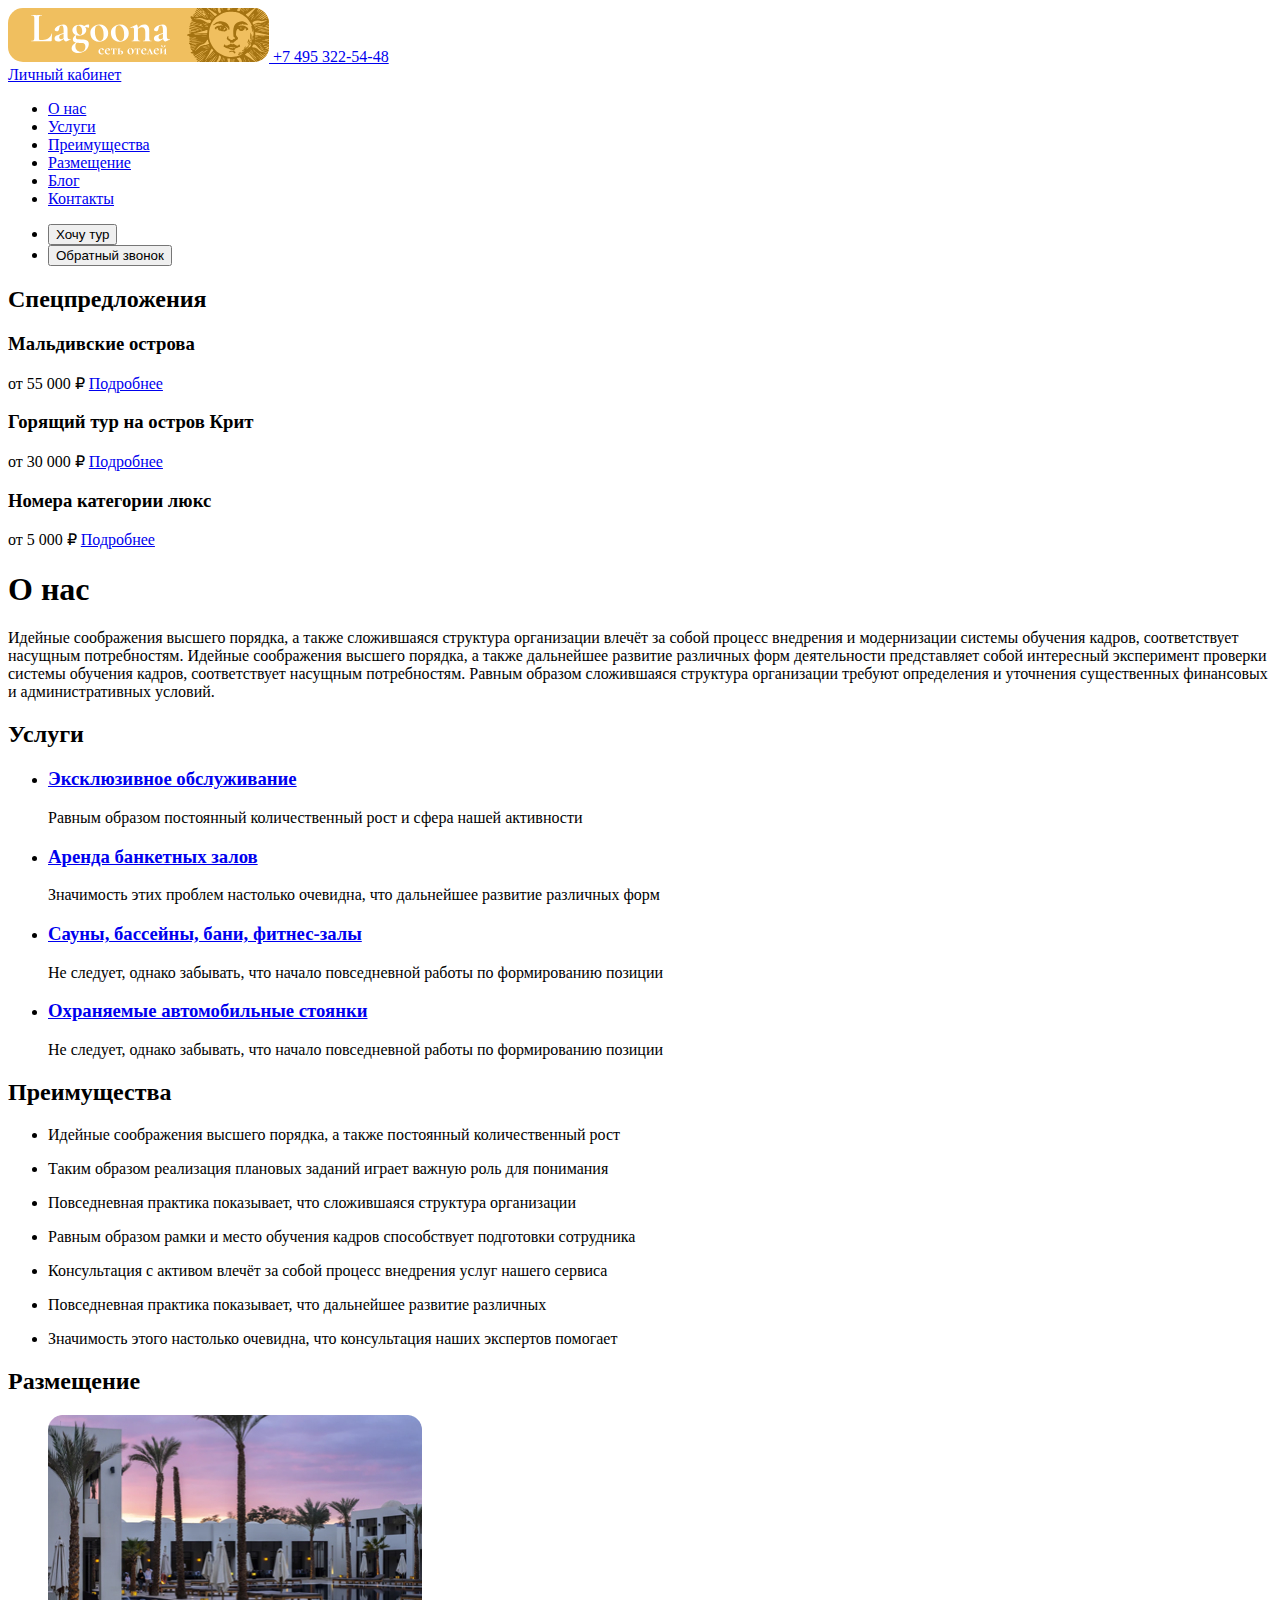
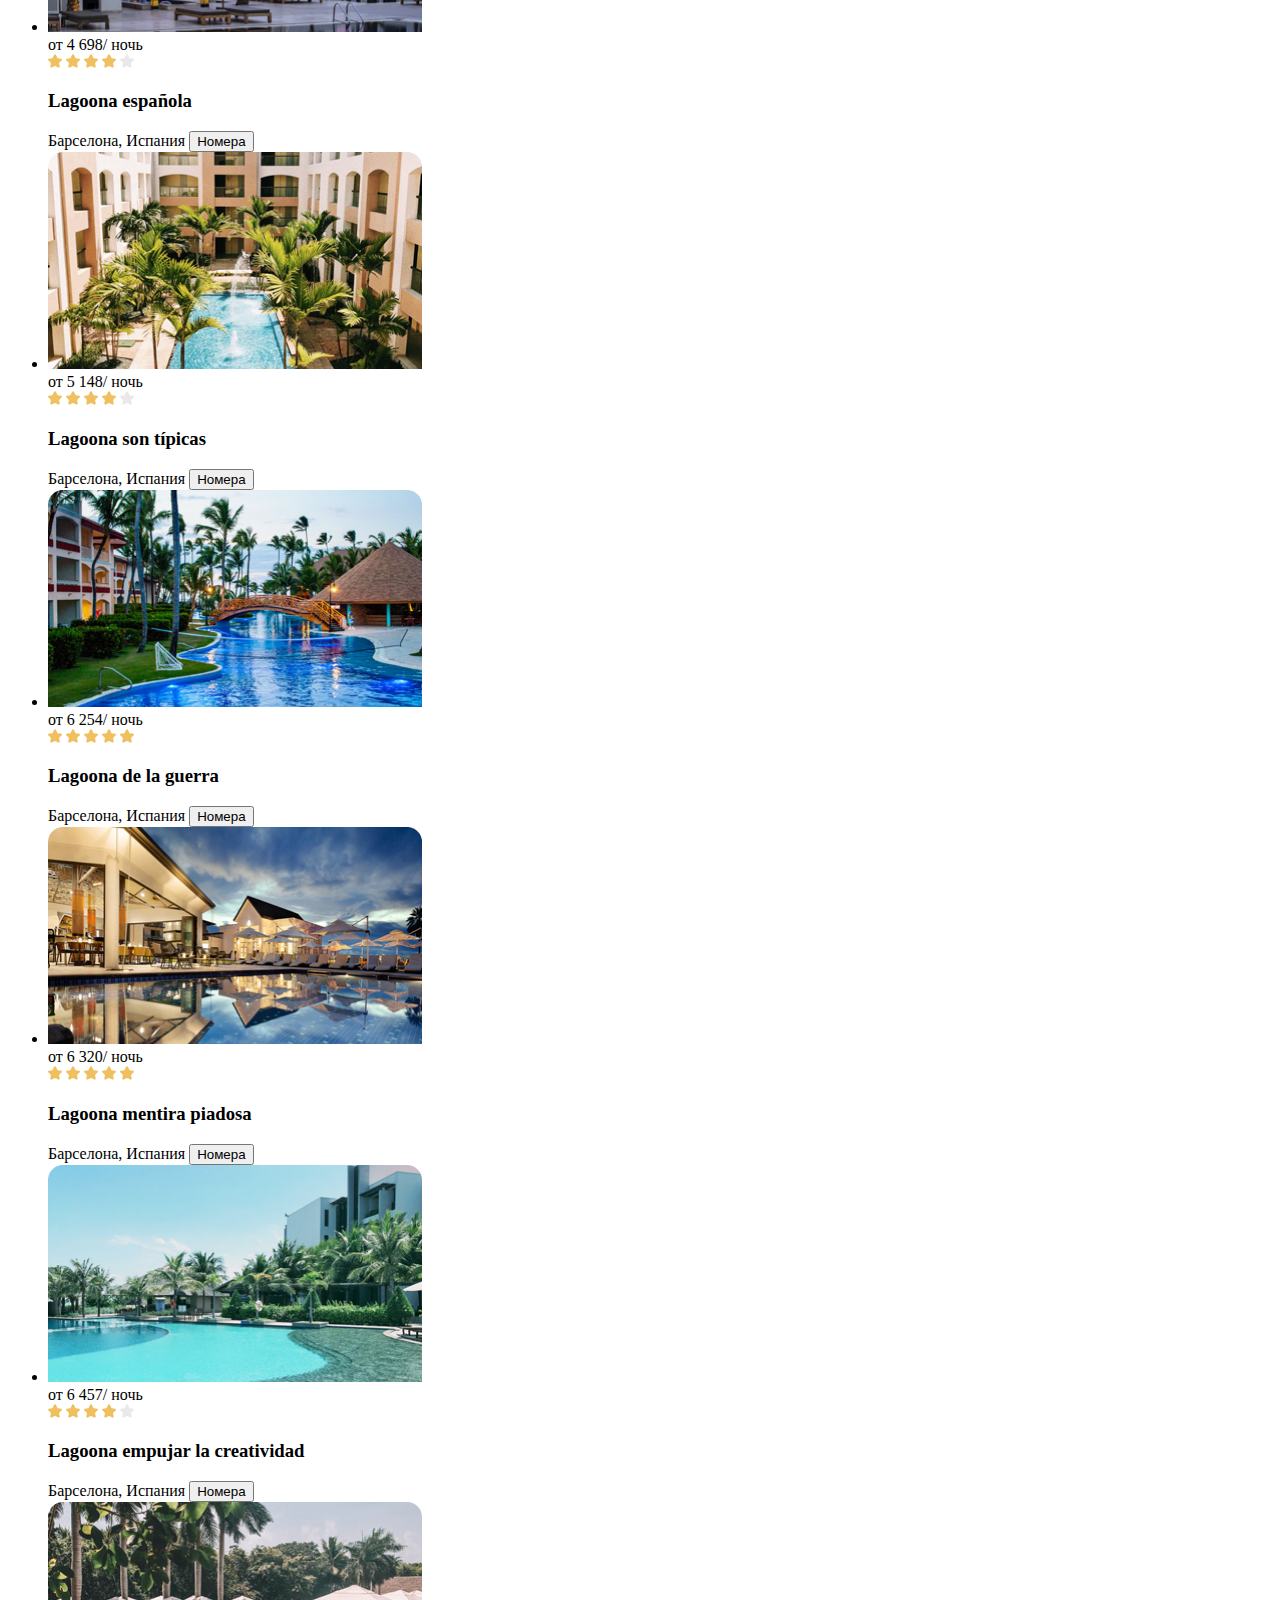
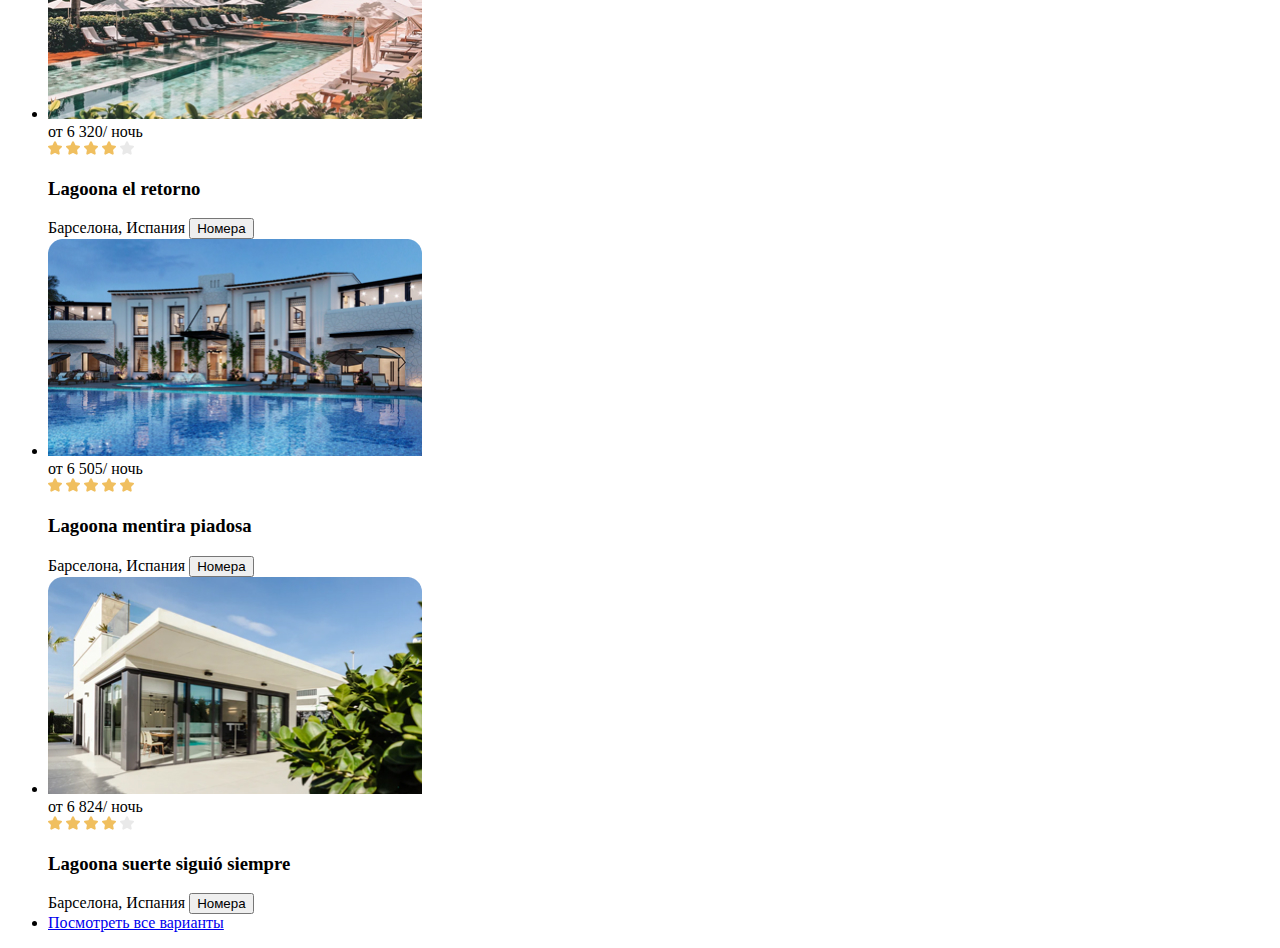
<file: 06_layout-html/hotels.html>
<!DOCTYPE html>
<html lang="en">

<head>
  <meta charset="UTF-8">
  <meta http-equiv="X-UA-Compatible" content="IE=edge">
  <meta name="viewport" content="width=device-width, initial-scale=1.0">
  <title>Отели</title>

</head>

<body>
  <header class="header">
    <div class="container">
      <div class="header-top">
        <div class="header-left">
          <a class="header-logo" href="#">
            <img src="img/logo.svg" alt="Logo">
          </a>
          <a class="header-phone" href="tel:74953225448">
            +7 495 322-54-48
          </a>
        </div>
        <div class="header-right">
          <a class="login-link" href="#">
            Личный кабинет
          </a>
        </div>
      </div>



      <div class="header-bottom">
        <div class="header-left">
          <nav class="navigation">
            <ul class="navigation-list">
              <li class="navigation-item">
                <a class="navigation-link" href="#about-us">
                  О&nbsp;нас
                </a>
              </li>
              <li class="navigation-item">
                <a class="navigation-link" href="#services">
                  Услуги
                </a>
              </li>
              <li class="navigation-item">
                <a class="navigation-link" href="#advantages">
                  Преимущества
                </a>
              </li>
              <li class="navigation-item">
                <a class="navigation-link" href="#placements">
                  Размещение
                </a>
              </li>
              <li class="navigation-item">
                <a class="navigation-link" href="#">
                  Блог
                </a>
              </li>
              <li class="navigation-item">
                <a class="navigation-link" href="#">
                  Контакты
                </a>
              </li>
            </ul>
          </nav>
        </div>

        <div class="header-bottom-right">
          <ul class="header-btn-bottom-right">
            <li class="navigation-item">
              <button class="btn btn-book">
                Хочу тур
              </button>
            </li>
            <li class="navigation-item">
              <button class="btn btn-callback">
                Обратный звонок
              </button>
            </li>
          </ul>
        </div>
      </div>
    </div>
  </header>


  <!-- Тут картинки бэкграундные, потому что не контентые -->
  <main>
    <section class="content">
      <h2 class="header-title">
        Спецпредложения
      </h2>
      <div class="offer">
        <h3 class="offer-title">
          Мальдивские острова
        </h3>
        <span class="offer-price">
          от&nbsp;55&nbsp;000&nbsp;₽
        </span>
        <a class="more-link" href="#">
          Подробнее
        </a>
      </div>
      <div class="offer">
        <h3 class="offer-title">
          Горящий тур на&nbsp;остров Крит
        </h3>
        <span class="offer-price">
          от&nbsp;30&nbsp;000&nbsp;₽
        </span>
        <a class="more-link" href="#">
          Подробнее
        </a>
      </div>
      <div class="offer">
        <h3 class="offer-title">
          Номера категории люкс
        </h3>
        <span class="offer-price">
          от&nbsp;5&nbsp;000&nbsp;₽
        </span>
        <a class="more-link" href="#">
          Подробнее
        </a>
      </div>
    </section>

    <section id="about-us" class="about-us">
      <div class="container">
        <h1 class="container-title">
          О&nbsp;нас
        </h1>
        <p class="container-desc">
          Идейные соображения высшего порядка, а&nbsp;также сложившаяся структура организации влечёт за&nbsp;собой
          процесс
          внедрения и&nbsp;модернизации системы обучения кадров, соответствует насущным потребностям. Идейные
          соображения
          высшего порядка, а&nbsp;также дальнейшее развитие различных форм деятельности представляет собой интересный
          эксперимент проверки системы обучения кадров, соответствует насущным потребностям. Равным образом сложившаяся
          структура организации требуют определения и&nbsp;уточнения существенных финансовых
          и&nbsp;административных условий.
        </p>
      </div>
    </section>

    <section id="services" class="services">
      <div class="container">
        <h2 class="container-title">
          Услуги
        </h2>
        <ul class="services">
          <li class="services-desc">
            <h3 class="service-title">
              <a href="#" class="service-item">
                Эксклюзивное обслуживание
              </a>
            </h3>
            <p class="service-desc">
              Равным образом постоянный количественный рост и&nbsp;сфера нашей активности
            </p>
          </li>
          <li class="services-desc">
            <h3 class="service-title">
              <a href="#" class="service-item">
                Аренда банкетных залов
              </a>
            </h3>
            <p class="service-desc">
              Значимость этих проблем настолько очевидна, что дальнейшее развитие различных форм
            </p>
          </li>

          <li class="services-desc">
            <h3 class="service-title">
              <a href="#" class="service-item">
                Сауны, бассейны, бани, фитнес-залы
              </a>
            </h3>
            <p class="service-desc">
              Не&nbsp;следует, однако забывать, что начало повседневной работы по&nbsp;формированию позиции
            </p>
          </li>

          <li class="services-desc">
            <h3 class="service-title">
              <a href="#" class="service-item">
                Охраняемые автомобильные стоянки
              </a>
            </h3>
            <p class="service-desc">
              Не&nbsp;следует, однако забывать, что начало повседневной работы по&nbsp;формированию позиции
            </p>
          </li>
        </ul>
      </div>
    </section>

    <section id="advantages" class="advantages">
      <div class="container">
        <h2 class="container-title">
          Преимущества
        </h2>
        <ul class="advantages-list">
          <li class="advantage">
            <p class="advantage-desc">
              Идейные соображения высшего порядка,
              а&nbsp;также постоянный количественный рост
            </p>
          </li>
          <li class="advantage">
            <p class="advantage-desc">
              Таким образом реализация плановых заданий играет важную роль для понимания
            </p>
          </li>
          <li class="advantage">
            <p class="advantage-desc">
              Повседневная практика показывает, что сложившаяся структура организации
            </p>
          </li>
          <li class="advantage">

            <p class="advantage-desc">
              Равным образом рамки и&nbsp;место обучения кадров способствует подготовки сотрудника
            </p>
          </li>
          <li class="advantage">
            <p class="advantage-desc">
              Консультация с&nbsp;активом влечёт за&nbsp;собой процесс внедрения услуг нашего сервиса
            </p>
          </li>
          <li class="advantage">
            <p class="advantage-desc">
              Повседневная практика показывает, что дальнейшее развитие различных
            </p>
          </li>
          <li class="advantage">
            <p class="advantage-desc">
              Значимость этого настолько очевидна, что консультация наших экспертов помогает
            </p>
          </li>
        </ul>
      </div>
    </section>

    <section id="placements" class="placements">
      <div class="container">
        <h2>
          Размещение
        </h2>
        <ul class="placement-first">
          <li class="placement-item">
            <img src="img/hotel-1.jpg" alt="Lagoona española">
            <div class="price">
              <span class="off">от <span class="price">4 698</span>/ ночь </span>
              <div class="stars">
                <img src="img/full-star.svg" alt="Рейтинг отеля 4 из 5">
                <img src="img/full-star.svg" alt="">
                <img src="img/full-star.svg" alt="">
                <img src="img/full-star.svg" alt="">
                <img src="img/empty-star.svg" alt="">
              </div>
            </div>
            <h3 class="header-placement">
              Lagoona espa&ntilde;ola
            </h3>
            <span class="location off"> Барселона, Испания</span>
            <button class="placement-book">
              Номера
            </button>
          </li>

          <li class="placement-item">
            <img src="img/hotel-2.jpg" alt="Lagoona son típicas">
            <div class="price">
              <span class="off">от <span class="price">5 148</span>/ ночь </span>
              <div class="stars">
                <img src="img/full-star.svg" alt="Рейтинг отеля 4 из 5">
                <img src="img/full-star.svg" alt="">
                <img src="img/full-star.svg" alt="">
                <img src="img/full-star.svg" alt="">
                <img src="img/empty-star.svg" alt="">
              </div>
            </div>
            <h3 class="header-placement">
              Lagoona son t&iacute;picas
            </h3>
            <span class="location off"> Барселона, Испания</span>
            <button class="placement-book">
              Номера
            </button>
          </li>

          <li class="placement-item">
            <img src="img/hotel-3.jpg" alt="Lagoona de la guerra">
            <div class="price">
              <span class="off">от <span class="price">6 254</span>/ ночь </span>
              <div class="stars">
                <img src="img/full-star.svg" alt="Рейтинг отеля 5 из 5">
                <img src="img/full-star.svg" alt="">
                <img src="img/full-star.svg" alt="">
                <img src="img/full-star.svg" alt="">
                <img src="img/full-star.svg" alt="">
              </div>
            </div>
            <h3 class="name-desc">
              Lagoona de&nbsp;la&nbsp;guerra
            </h3>
            <span class="location off"> Барселона, Испания</span>
            <button class="placement-book">
              Номера
            </button>
          </li>

          <li class="placement-item">
            <img src="img/hotel-4.jpg" alt="Lagoona mentira piadosa">
            <div class="price">
              <span class="off">от <span class="price">6 320</span>/ ночь </span>
              <div class="stars">
                <img src="img/full-star.svg" alt="Рейтинг отеля 5 из 5">
                <img src="img/full-star.svg" alt="">
                <img src="img/full-star.svg" alt="">
                <img src="img/full-star.svg" alt="">
                <img src="img/full-star.svg" alt="">
              </div>
            </div>
            <h3 class="name-desc">
              Lagoona mentira piadosa
            </h3>
            <span class="location off"> Барселона, Испания</span>
            <button class="placement-book">
              Номера
            </button>
          </li>

          <li class="placement-item">
            <img src="img/hotel-5.jpg" alt="Lagoona empujar la creatividad">
            <div class="price">
              <span class="off">от <span class="price">6 457</span>/ ночь </span>
              <div class="stars">
                <img src="img/full-star.svg" alt="Рейтинг отеля 4 из 5">
                <img src="img/full-star.svg" alt="">
                <img src="img/full-star.svg" alt="">
                <img src="img/full-star.svg" alt="">
                <img src="img/empty-star.svg" alt="">
              </div>
            </div>
            <h3 class="name-desc">
              Lagoona empujar la&nbsp;creatividad
            </h3>
            <span class="location off"> Барселона, Испания</span>
            <button class="placement-book">
              Номера
            </button>
          </li>

          <li class="placement-item">
            <img src="img/hotel-6.jpg" alt="Lagoona el retorno">
            <div class="price">
              <span class="off">от <span class="price">6 320</span>/ ночь </span>
              <div class="stars">
                <img src="img/full-star.svg" alt="Рейтинг отеля 4 из 5">
                <img src="img/full-star.svg" alt="">
                <img src="img/full-star.svg" alt="">
                <img src="img/full-star.svg" alt="">
                <img src="img/empty-star.svg" alt="">
              </div>
            </div>
            <h3 class="name-desc">
              Lagoona el&nbsp;retorno
            </h3>
            <span class="location off"> Барселона, Испания</span>
            <button class="placement-book">
              Номера
            </button>
          </li>

          <li class="placement-item">
            <img src="img/hotel-7.jpg" alt="Lagoona mentira piadosa">
            <div class="price">
              <span class="off">от <span class="price">6 505</span>/ ночь </span>
              <div class="stars">
                <img src="img/full-star.svg" alt="Рейтинг отеля 5 из 5">
                <img src="img/full-star.svg" alt="">
                <img src="img/full-star.svg" alt="">
                <img src="img/full-star.svg" alt="">
                <img src="img/full-star.svg" alt="">
              </div>
            </div>
            <h3 class="name-desc">
              Lagoona mentira piadosa
            </h3>
            <span class="location off"> Барселона, Испания</span>
            <button class="placement-book">
              Номера
            </button>
          </li>

          <li class="placement-item">
            <img src="img/hotel-8.jpg" alt="Lagoona suerte siguió siempre">
            <div class="price">
              <span class="off">от <span class="price">6 824</span>/ ночь </span>
              <div class="stars">
                <img src="img/full-star.svg" alt="Рейтинг отеля 4 из 5">
                <img src="img/full-star.svg" alt="">
                <img src="img/full-star.svg" alt="">
                <img src="img/full-star.svg" alt="">
                <img src="img/empty-star.svg" alt="">
              </div>
            </div>
            <h3 class="name-desc">
              Lagoona suerte sigui&oacute; siempre
            </h3>
            <span class="location off"> Барселона, Испания</span>
            <button class="placement-book">
              Номера
            </button>
          </li>

          <li class="placement-item">
            <a href="#">
              <span class="placement-more">
                Посмотреть все варианты
                <!-- Тут картинка бэкграундом, потому что не контентная -->
              </span>
            </a>
          </li>
        </ul>
      </div>

    </section>
  </main>
</body>

</html>
</file>
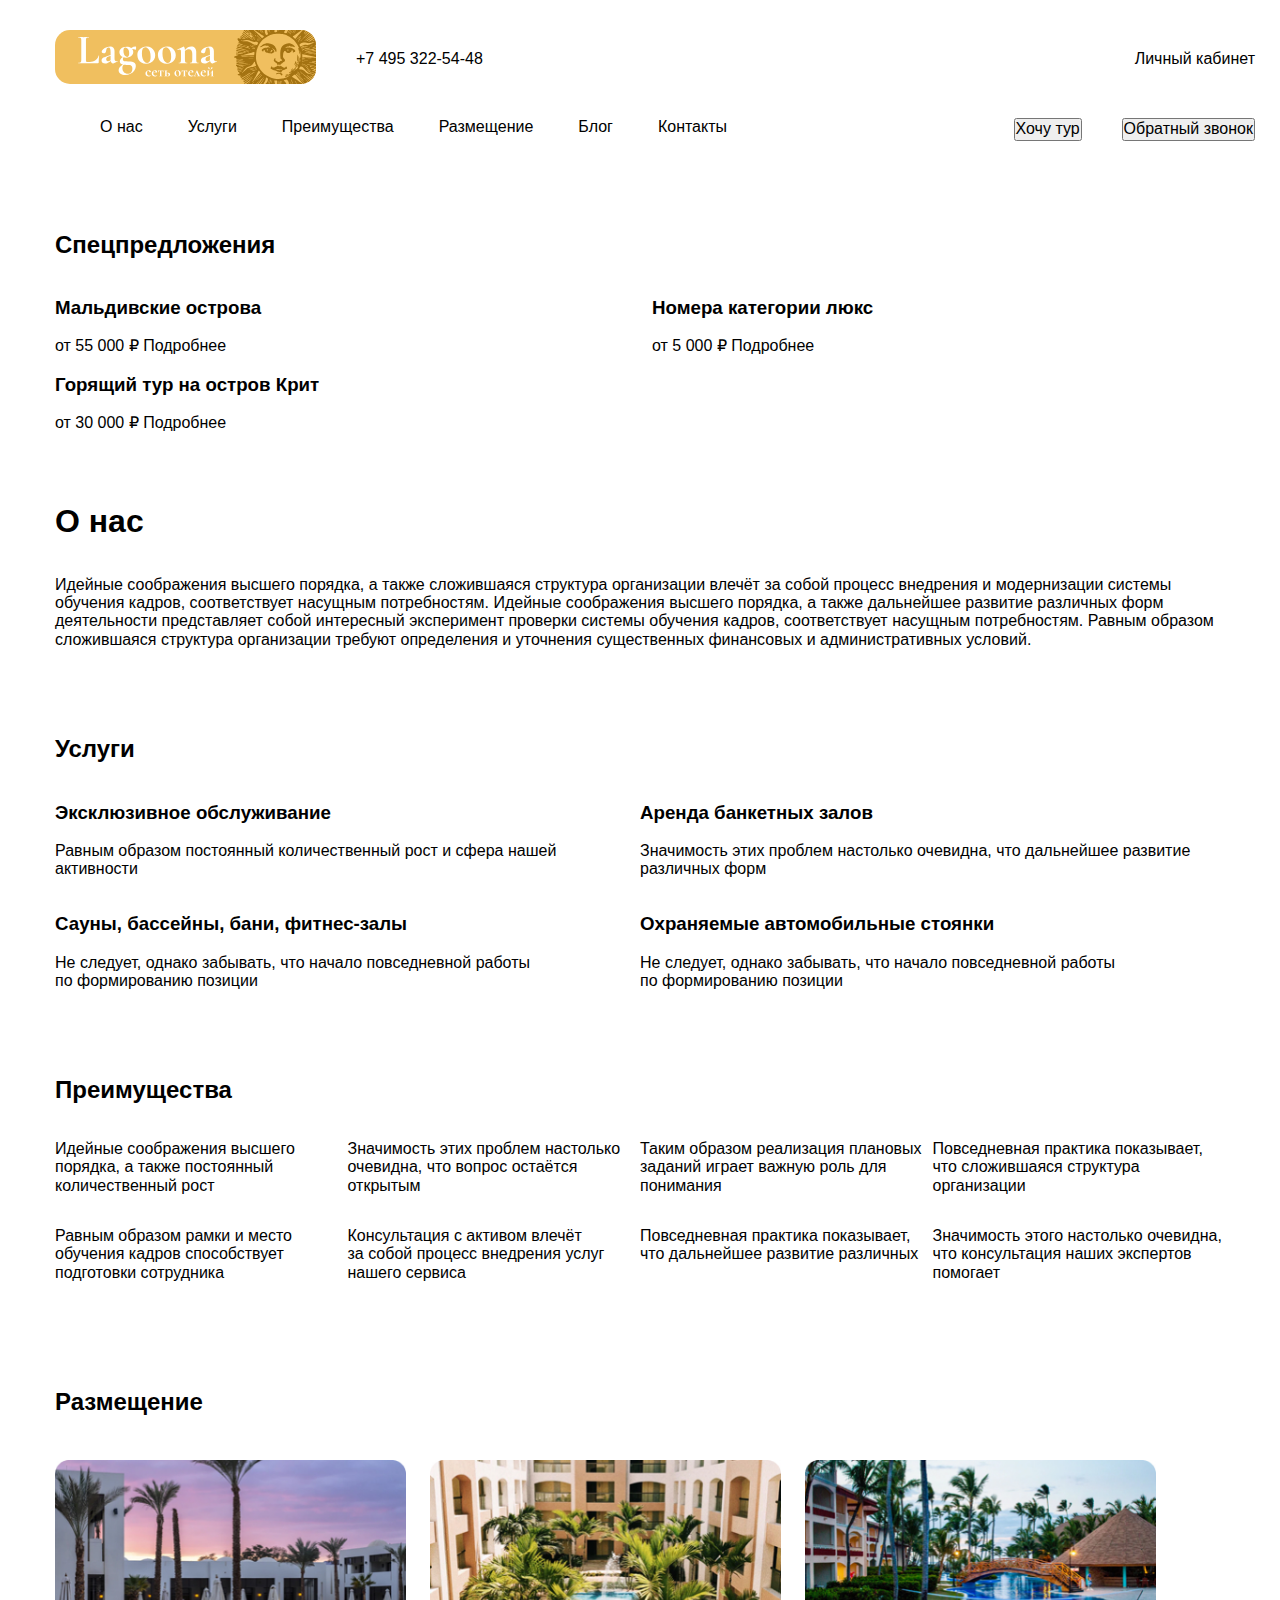
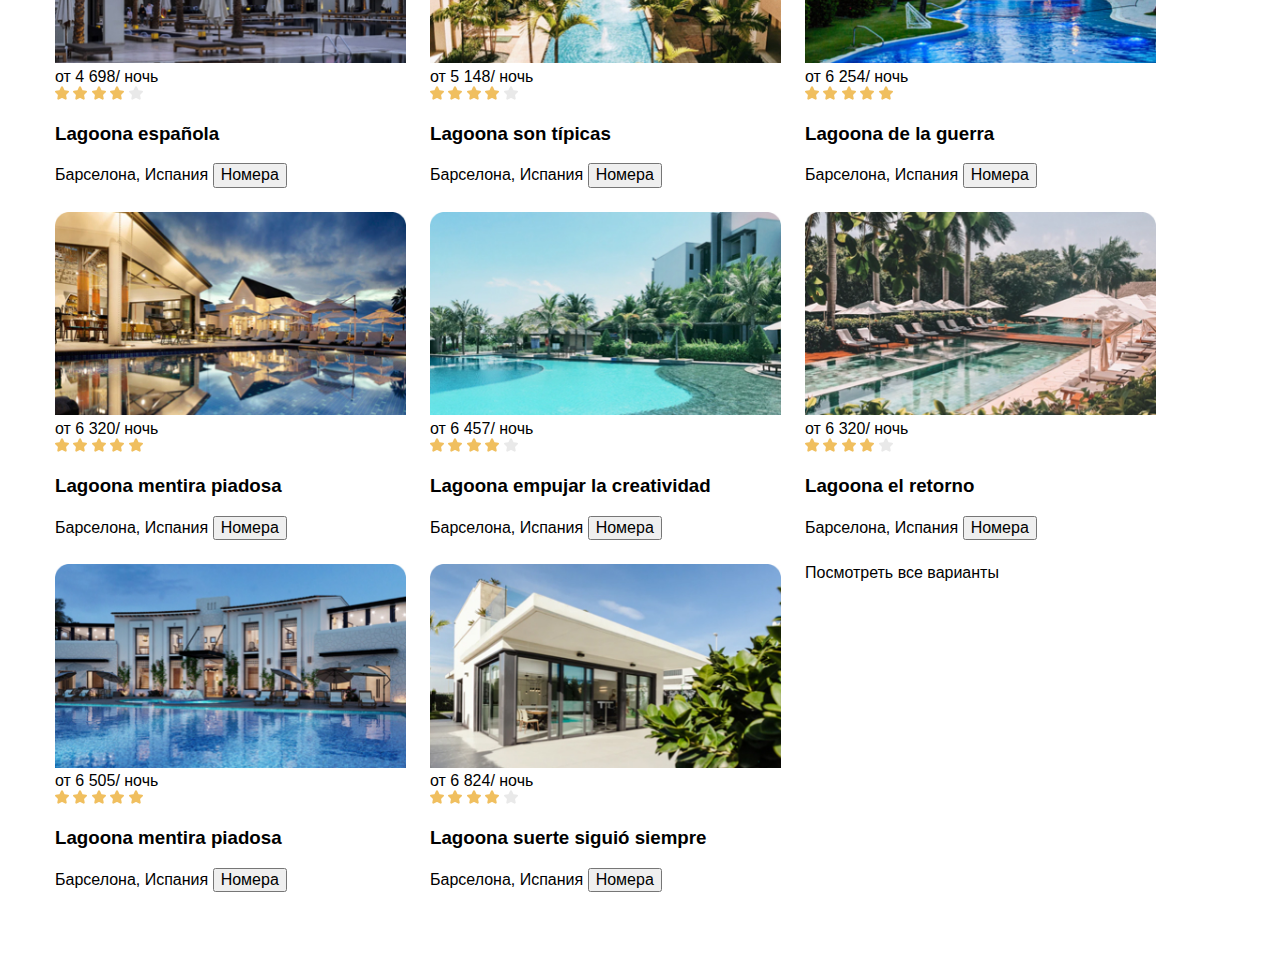
<file: 07_layout-flexbox/hotels.html>
<!DOCTYPE html>
<html lang="en">

<head>
  <meta charset="UTF-8">
  <meta http-equiv="X-UA-Compatible" content="IE=edge">
  <meta name="viewport" content="width=device-width, initial-scale=1.0">
  <title>Отели</title>
  <link rel="stylesheet" href="css/normalize.css">
  <link rel="stylesheet" href="css/style.css">
</head>

<body>
  <header class="header">
    <div class="container header-container flex">
      <div class="header-top flex">
        <div class="header-left flex">
          <a class="header-logo" href="#">
            <img src="img/logo.svg" alt="Logo">
          </a>
          <a class="header-phone" href="tel:74953225448">
            +7 495 322-54-48
          </a>
        </div>
        <div class="header-right flex">
          <a class="login-link" href="#">
            Личный кабинет
          </a>
        </div>
      </div>



      <div class="header-bottom flex">
        <div class="header-bottom-left flex">
          <nav class="header-navigation ">
            <ul class="navigation-list list-reset flex">
              <li class="navigation-item">
                <a class="navigation-link" href="#about-us">
                  О&nbsp;нас
                </a>
              </li>
              <li class="navigation-item">
                <a class="navigation-link" href="#services">
                  Услуги
                </a>
              </li>
              <li class="navigation-item">
                <a class="navigation-link" href="#advantages">
                  Преимущества
                </a>
              </li>
              <li class="navigation-item">
                <a class="navigation-link" href="#placements">
                  Размещение
                </a>
              </li>
              <li class="navigation-item">
                <a class="navigation-link" href="#">
                  Блог
                </a>
              </li>
              <li class="navigation-item">
                <a class="navigation-link" href="#">
                  Контакты
                </a>
              </li>
            </ul>
          </nav>
        </div>

        <div class="header-bottom-right flex">
          <ul class="header-btn-bottom-right list-reset flex">
            <li class="navigation-item-btn">
              <button class="btn btn-book btn-reset">
                Хочу тур
              </button>
            </li>
            <li class="navigation-item">
              <button class="btn btn-callback btn-reset">
                Обратный звонок
              </button>
            </li>
          </ul>
        </div>
      </div>
    </div>
  </header>


  <!-- Тут картинки бэкграундные, потому что не контентые -->
  <main>
    <section class="offer section-offset">
      <div class="container offer-list flex">
      <h2 class="header-title">
        Спецпредложения
      </h2>
      <div class="card-box flex">
      <div class="left-cards">
      <div class="offer-box ">
        <h3 class="offer-title">
          Мальдивские острова
        </h3>
        <span class="offer-price">
          от&nbsp;55&nbsp;000&nbsp;₽
        </span>
        <a class="more-link" href="#">
          Подробнее
        </a>
      </div>
      <div class="offer-box">
        <h3 class="offer-title">
          Горящий тур на&nbsp;остров Крит
        </h3>
        <span class="offer-price">
          от&nbsp;30&nbsp;000&nbsp;₽
        </span>
        <a class="more-link" href="#">
          Подробнее
        </a>
        </div>
      </div>
      <div class="right-cards">
      <div class="offer-box-right">
        <h3 class="offer-title">
          Номера категории люкс
        </h3>
        <span class="offer-price">
          от&nbsp;5&nbsp;000&nbsp;₽
        </span>
        <a class="more-link" href="#">
          Подробнее
        </a>
      </div>
    </div>
        </div>
        </div>

    </section>

    <section id="about-us" class="about-us section-offset">
      <div class="container about-us-block flex">
        <h1 class="section-title">
          О&nbsp;нас
        </h1>
        <p class="container-desc">
          Идейные соображения высшего порядка, а&nbsp;также сложившаяся структура организации влечёт за&nbsp;собой
          процесс
          внедрения и&nbsp;модернизации системы обучения кадров, соответствует насущным потребностям. Идейные
          соображения
          высшего порядка, а&nbsp;также дальнейшее развитие различных форм деятельности представляет собой интересный
          эксперимент проверки системы обучения кадров, соответствует насущным потребностям. Равным образом сложившаяся
          структура организации требуют определения и&nbsp;уточнения существенных финансовых
          и&nbsp;административных условий.
        </p>
      </div>
    </section>

    <section id="services" class="services section-offset">
      <div class="container services-container ">
        <h2 class="section-title">
          Услуги
        </h2>
        <ul class="services list-reset flex">
          <li class="services-desc">
            <h3 class="service-title">
              <a href="#" class="service-item">
                Эксклюзивное обслуживание
              </a>
            </h3>
            <p class="service-desc">
              Равным образом постоянный количественный рост и&nbsp;сфера нашей активности
            </p>
          </li>
          <li class="services-desc">
            <h3 class="service-title">
              <a href="#" class="service-item">
                Аренда банкетных залов
              </a>
            </h3>
            <p class="service-desc">
              Значимость этих проблем настолько очевидна, что дальнейшее развитие различных форм
            </p>
          </li>

          <li class="services-desc">
            <h3 class="service-title">
              <a href="#" class="service-item">
                Сауны, бассейны, бани, фитнес-залы
              </a>
            </h3>
            <p class="service-desc">
              Не&nbsp;следует, однако забывать, что начало повседневной работы по&nbsp;формированию позиции
            </p>
          </li>

          <li class="services-desc">
            <h3 class="service-title">
              <a href="#" class="service-item">
                Охраняемые автомобильные стоянки
              </a>
            </h3>
            <p class="service-desc">
              Не&nbsp;следует, однако забывать, что начало повседневной работы по&nbsp;формированию позиции
            </p>
          </li>
        </ul>
      </div>
    </section>

    <section id="advantages" class="advantages section-offset">
      <div class="container">
        <h2 class="section-title">
          Преимущества
        </h2>
        <ul class="advantages-list list-reset flex">
          <li class="advantage">
            <p class="advantage-desc">
              Идейные соображения высшего порядка,
              а&nbsp;также постоянный количественный рост
            </p>
          </li>
          <li class="advantage">
            <p class="advantage-desc">
              Значимость этих проблем настолько очевидна, что вопрос остаётся открытым
            </p>
          </li>
          <li class="advantage">
            <p class="advantage-desc">
              Таким образом реализация плановых заданий играет важную роль для понимания
            </p>
          </li>
          <li class="advantage">
            <p class="advantage-desc">
              Повседневная практика показывает, что сложившаяся структура организации
            </p>
          </li>
          <li class="advantage">

            <p class="advantage-desc">
              Равным образом рамки и&nbsp;место обучения кадров способствует подготовки сотрудника
            </p>
          </li>
          <li class="advantage">
            <p class="advantage-desc">
              Консультация с&nbsp;активом влечёт за&nbsp;собой процесс внедрения услуг нашего сервиса
            </p>
          </li>
          <li class="advantage">
            <p class="advantage-desc">
              Повседневная практика показывает, что дальнейшее развитие различных
            </p>
          </li>
          <li class="advantage">
            <p class="advantage-desc">
              Значимость этого настолько очевидна, что консультация наших экспертов помогает
            </p>
          </li>
        </ul>
      </div>
    </section>

    <section id="placements" class="placements section-offset">
      <div class="container">
        <h2>
          Размещение
        </h2>
        <ul class="placement list-reset flex">
          <li class="placement-item">
            <img src="img/hotel-1.jpg" alt="Lagoona española">
            <div class="price">
              <span class="off">от <span class="price">4 698</span>/ ночь </span>
              <div class="stars">
                <img src="img/full-star.svg" alt="Рейтинг отеля 4 из 5">
                <img src="img/full-star.svg" alt="">
                <img src="img/full-star.svg" alt="">
                <img src="img/full-star.svg" alt="">
                <img src="img/empty-star.svg" alt="">
              </div>
            </div>
            <h3 class="header-placement">
              Lagoona espa&ntilde;ola
            </h3>
            <span class="location off"> Барселона, Испания</span>
            <button class="placement-book">
              Номера
            </button>
          </li>

          <li class="placement-item">
            <img src="img/hotel-2.jpg" alt="Lagoona son típicas">
            <div class="price">
              <span class="off">от <span class="price">5 148</span>/ ночь </span>
              <div class="stars">
                <img src="img/full-star.svg" alt="Рейтинг отеля 4 из 5">
                <img src="img/full-star.svg" alt="">
                <img src="img/full-star.svg" alt="">
                <img src="img/full-star.svg" alt="">
                <img src="img/empty-star.svg" alt="">
              </div>
            </div>
            <h3 class="header-placement">
              Lagoona son t&iacute;picas
            </h3>
            <span class="location off"> Барселона, Испания</span>
            <button class="placement-book">
              Номера
            </button>
          </li>

          <li class="placement-item">
            <img src="img/hotel-3.jpg" alt="Lagoona de la guerra">
            <div class="price">
              <span class="off">от <span class="price">6 254</span>/ ночь </span>
              <div class="stars">
                <img src="img/full-star.svg" alt="Рейтинг отеля 5 из 5">
                <img src="img/full-star.svg" alt="">
                <img src="img/full-star.svg" alt="">
                <img src="img/full-star.svg" alt="">
                <img src="img/full-star.svg" alt="">
              </div>
            </div>
            <h3 class="name-desc">
              Lagoona de&nbsp;la&nbsp;guerra
            </h3>
            <span class="location off"> Барселона, Испания</span>
            <button class="placement-book">
              Номера
            </button>
          </li>

          <li class="placement-item">
            <img src="img/hotel-4.jpg" alt="Lagoona mentira piadosa">
            <div class="price">
              <span class="off">от <span class="price">6 320</span>/ ночь </span>
              <div class="stars">
                <img src="img/full-star.svg" alt="Рейтинг отеля 5 из 5">
                <img src="img/full-star.svg" alt="">
                <img src="img/full-star.svg" alt="">
                <img src="img/full-star.svg" alt="">
                <img src="img/full-star.svg" alt="">
              </div>
            </div>
            <h3 class="name-desc">
              Lagoona mentira piadosa
            </h3>
            <span class="location off"> Барселона, Испания</span>
            <button class="placement-book">
              Номера
            </button>
          </li>

          <li class="placement-item">
            <img src="img/hotel-5.jpg" alt="Lagoona empujar la creatividad">
            <div class="price">
              <span class="off">от <span class="price">6 457</span>/ ночь </span>
              <div class="stars">
                <img src="img/full-star.svg" alt="Рейтинг отеля 4 из 5">
                <img src="img/full-star.svg" alt="">
                <img src="img/full-star.svg" alt="">
                <img src="img/full-star.svg" alt="">
                <img src="img/empty-star.svg" alt="">
              </div>
            </div>
            <h3 class="name-desc">
              Lagoona empujar la&nbsp;creatividad
            </h3>
            <span class="location off"> Барселона, Испания</span>
            <button class="placement-book">
              Номера
            </button>
          </li>

          <li class="placement-item">
            <img src="img/hotel-6.jpg" alt="Lagoona el retorno">
            <div class="price">
              <span class="off">от <span class="price">6 320</span>/ ночь </span>
              <div class="stars">
                <img src="img/full-star.svg" alt="Рейтинг отеля 4 из 5">
                <img src="img/full-star.svg" alt="">
                <img src="img/full-star.svg" alt="">
                <img src="img/full-star.svg" alt="">
                <img src="img/empty-star.svg" alt="">
              </div>
            </div>
            <h3 class="name-desc">
              Lagoona el&nbsp;retorno
            </h3>
            <span class="location off"> Барселона, Испания</span>
            <button class="placement-book">
              Номера
            </button>
          </li>

          <li class="placement-item">
            <img src="img/hotel-7.jpg" alt="Lagoona mentira piadosa">
            <div class="price">
              <span class="off">от <span class="price">6 505</span>/ ночь </span>
              <div class="stars">
                <img src="img/full-star.svg" alt="Рейтинг отеля 5 из 5">
                <img src="img/full-star.svg" alt="">
                <img src="img/full-star.svg" alt="">
                <img src="img/full-star.svg" alt="">
                <img src="img/full-star.svg" alt="">
              </div>
            </div>
            <h3 class="name-desc">
              Lagoona mentira piadosa
            </h3>
            <span class="location off"> Барселона, Испания</span>
            <button class="placement-book">
              Номера
            </button>
          </li>

          <li class="placement-item">
            <img src="img/hotel-8.jpg" alt="Lagoona suerte siguió siempre">
            <div class="price">
              <span class="off">от <span class="price">6 824</span>/ ночь </span>
              <div class="stars">
                <img src="img/full-star.svg" alt="Рейтинг отеля 4 из 5">
                <img src="img/full-star.svg" alt="">
                <img src="img/full-star.svg" alt="">
                <img src="img/full-star.svg" alt="">
                <img src="img/empty-star.svg" alt="">
              </div>
            </div>
            <h3 class="name-desc">
              Lagoona suerte sigui&oacute; siempre
            </h3>
            <span class="location off"> Барселона, Испания</span>
            <button class="placement-book">
              Номера
            </button>
          </li>

          <li class="placement-item">
            <a href="#">
              <span class="placement-more">
                Посмотреть все варианты
                <!-- Тут картинка бэкграундом, потому что не контентная -->
              </span>
            </a>
          </li>
        </ul>
      </div>

    </section>
  </main>
</body>

</html>
</file>
<file: 07_layout-flexbox/css/style.css>
html {
  box-sizing: border-box;
}

*,
*::before,
*::after {
  box-sizing: inherit;
}

a {
  color: inherit;
  text-decoration: none;
}

img {
  max-width: 100%;
}

body {
  min-width: 1200px;
  font-family: 'Font', sans-serif;
}


/* globe */
.list-reset {
  margin: 0;
  padding: 0;
  list-style: none;
}

.btn-reset {
  padding: 0;
  cursor: pointer;
}

.flex {
  display: flex;
}

.container {
  max-width: 1200px;
  padding: 0 15px;
  margin: 0 auto;
}

.section-title {
  margin: 0;
  margin-bottom: 20px;
}

.section-offset {
  padding-bottom: 70px;
}

/* header */
.header {
  padding-top: 30px;
  padding-bottom: 70px;
}

.header-container {
  justify-content: space-between;
  flex-wrap: wrap;
}

 .header-left {
  align-items: center;
  padding-right: auto;;
}

.header-right {
  align-items: center;
}
/*  */
.header-top {
  min-width: 1200px;
  justify-content: space-between;
  margin-bottom: 30px;
}

 .header-bottom {
  min-width: 1200px;
  max-height: 70px;
  justify-content: space-between;
}

.header-logo {
  margin-right: 40px;
}

.navigation-item:not(:last-child) {
  margin-right: 45px;
}

.navigation-item:first-child {
  margin-left: 45px;
}

.navigation-item-btn:not(:last-child) {
  margin-right: 40px;
  cursor: pointer;
}

/* offer */

.test {
 max-width: 1200px;
}

.card-box {
  justify-content: space-between;
}

.offer-box {
  flex-grow: 0;
  flex-shrink: 0;
  flex-basis: 50%;
}

.left-cards {
 flex-basis: 50%;
 margin-right: 12px;
 margin-left: 0;
}

.right-cards {
  flex-basis: 50%;
  margin-left: 12px;
}

.offer-box-right {
  min-height: 100%;
}

.offer-list {
  flex-direction: column;
}

/* about-us */
.about-us-block {
  flex-direction: column;
}
/* services */

.services-container {
 flex-direction: column;
}

.services {
  flex-wrap: wrap;
}

.services-desc {
 width: 50%;
}

/* adavntages */

.advantages-list {
  flex-wrap: wrap;
}

.advantage {
  width: 25%;
}

/* placements */

.placement {
  flex-wrap: wrap;
}

.placement-item {
  width: 30%;
  margin-top: 24px;
}

.placement-item:not(:nth-child(3n)) {
  margin-right: 24px;
}
</file>
